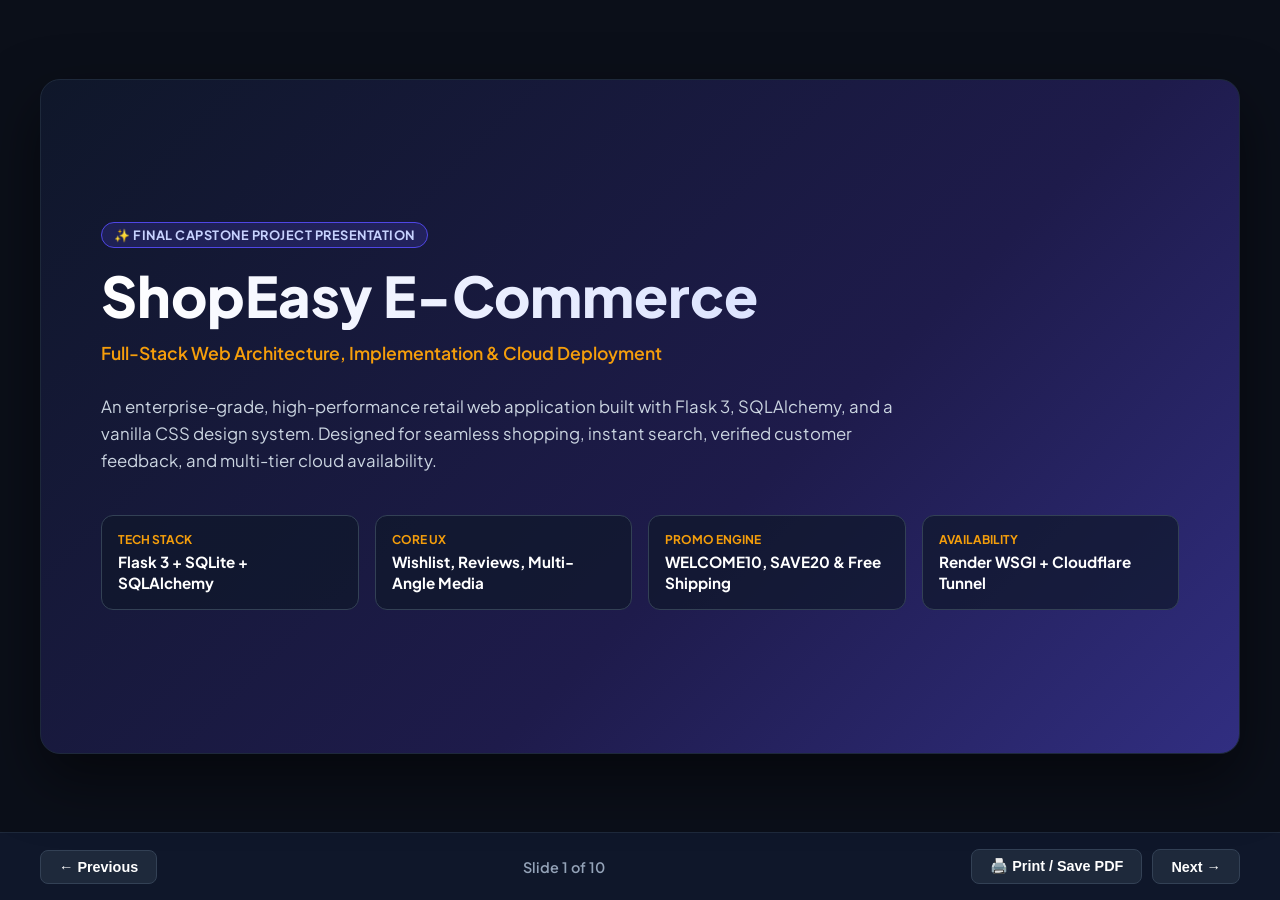
<file: presentation_slides.html>
<!DOCTYPE html>
<html lang="en">
<head>
  <meta charset="UTF-8">
  <meta name="viewport" content="width=device-width, initial-scale=1.0">
  <title>ShopEasy — Project Presentation Slides</title>
  <link rel="preconnect" href="https://fonts.googleapis.com">
  <link rel="preconnect" href="https://fonts.gstatic.com" crossorigin>
  <link href="https://fonts.googleapis.com/css2?family=Plus+Jakarta+Sans:wght@400;500;600;700;800&display=swap" rel="stylesheet">
  <style>
    :root {
      --navy: #0f172a;
      --indigo: #4f46e5;
      --gold: #f59e0b;
      --emerald: #10b981;
      --bg: #0b0f19;
      --card-bg: #131b2e;
      --border: #1e293b;
      --text: #f8fafc;
      --text-muted: #94a3b8;
    }
    * { margin: 0; padding: 0; box-sizing: border-box; }
    body {
      font-family: 'Plus Jakarta Sans', -apple-system, sans-serif;
      background: var(--bg);
      color: var(--text);
      min-height: 100vh;
      display: flex;
      flex-direction: column;
      overflow: hidden;
    }
    .deck-container {
      flex: 1;
      display: flex;
      align-items: center;
      justify-content: center;
      padding: 30px;
      position: relative;
    }
    .slide {
      display: none;
      width: 100%;
      max-width: 1200px;
      aspect-ratio: 16 / 9;
      background: #0f172a;
      border: 1px solid var(--border);
      border-radius: 20px;
      padding: 50px 60px;
      box-shadow: 0 25px 60px rgba(0,0,0,0.5);
      position: relative;
      flex-direction: column;
      animation: fadeIn 0.3s cubic-bezier(0.16, 1, 0.3, 1);
    }
    .slide.active { display: flex; }
    @keyframes fadeIn {
      from { opacity: 0; transform: scale(0.98); }
      to { opacity: 1; transform: scale(1); }
    }
    .slide-badge {
      display: inline-block;
      background: rgba(79, 70, 229, 0.2);
      border: 1px solid var(--indigo);
      color: #c7d2fe;
      font-size: 0.8rem;
      font-weight: 700;
      padding: 4px 12px;
      border-radius: 20px;
      margin-bottom: 12px;
      width: fit-content;
      text-transform: uppercase;
      letter-spacing: 0.5px;
    }
    .slide-title {
      font-size: 2.2rem;
      font-weight: 800;
      color: #fff;
      line-height: 1.2;
      margin-bottom: 8px;
    }
    .slide-sub {
      color: var(--gold);
      font-size: 1.1rem;
      font-weight: 600;
      margin-bottom: 30px;
    }
    .card-grid-3 {
      display: grid;
      grid-template-columns: repeat(3, 1fr);
      gap: 20px;
      flex: 1;
    }
    .card-grid-4 {
      display: grid;
      grid-template-columns: repeat(4, 1fr);
      gap: 18px;
      flex: 1;
    }
    .card-grid-2 {
      display: grid;
      grid-template-columns: 1fr 1fr;
      gap: 24px;
      flex: 1;
    }
    .slide-card {
      background: #1e293b;
      border: 1px solid #334155;
      border-radius: 14px;
      padding: 24px;
      display: flex;
      flex-direction: column;
      position: relative;
      overflow: hidden;
    }
    .slide-card::before {
      content: '';
      position: absolute;
      top: 0; left: 0; right: 0;
      height: 4px;
      background: var(--card-accent, var(--indigo));
    }
    .slide-card.accent-gold { --card-accent: var(--gold); }
    .slide-card.accent-emerald { --card-accent: var(--emerald); }
    .slide-card.accent-indigo { --card-accent: var(--indigo); }
    .slide-card h3 {
      font-size: 1.15rem;
      font-weight: 700;
      color: #fff;
      margin-bottom: 14px;
    }
    .slide-card ul {
      list-style: none;
      display: flex;
      flex-direction: column;
      gap: 10px;
    }
    .slide-card ul li {
      font-size: 0.9rem;
      color: #cbd5e1;
      line-height: 1.45;
      position: relative;
      padding-left: 16px;
    }
    .slide-card ul li::before {
      content: '•';
      position: absolute;
      left: 0;
      color: var(--card-accent, var(--indigo));
      font-weight: bold;
      font-size: 1.2rem;
      line-height: 1;
    }
    .hero-slide {
      justify-content: center;
      background: linear-gradient(135deg, #0f172a 0%, #1e1b4b 60%, #312e81 100%);
    }
    .hero-slide h1 {
      font-size: 3.5rem;
      font-weight: 800;
      margin-bottom: 12px;
      background: linear-gradient(90deg, #fff, #c7d2fe);
      -webkit-background-clip: text;
      -webkit-text-fill-color: transparent;
    }
    .hero-stats {
      display: grid;
      grid-template-columns: repeat(4, 1fr);
      gap: 16px;
      margin-top: 40px;
    }
    .stat-pill {
      background: rgba(15, 23, 42, 0.7);
      border: 1px solid #334155;
      border-radius: 12px;
      padding: 16px;
    }
    .stat-pill small {
      color: var(--gold);
      font-weight: 700;
      font-size: 0.75rem;
      text-transform: uppercase;
      display: block;
      margin-bottom: 4px;
    }
    .stat-pill strong {
      font-size: 0.95rem;
      color: #fff;
    }
    /* Controls bar */
    .controls-bar {
      display: flex;
      justify-content: space-between;
      align-items: center;
      padding: 16px 40px;
      background: #0f172a;
      border-top: 1px solid var(--border);
    }
    .btn-ctrl {
      background: #1e293b;
      border: 1px solid #334155;
      color: #fff;
      padding: 8px 18px;
      border-radius: 8px;
      cursor: pointer;
      font-weight: 600;
      font-size: 0.9rem;
      transition: all 0.2s;
    }
    .btn-ctrl:hover {
      background: var(--indigo);
      border-color: var(--indigo);
    }
    .slide-counter {
      color: var(--text-muted);
      font-weight: 600;
      font-size: 0.9rem;
    }
    @media print {
      body { overflow: visible; background: white; color: black; }
      .controls-bar { display: none; }
      .slide { display: flex !important; page-break-after: always; box-shadow: none; border: 1px solid #ccc; max-width: 100%; aspect-ratio: auto; min-height: 90vh; }
    }
  </style>
</head>
<body>

  <div class="deck-container">
    
    <!-- SLIDE 1 -->
    <div class="slide hero-slide active" data-slide="1">
      <div class="slide-badge">✨ Final Capstone Project Presentation</div>
      <h1>ShopEasy E-Commerce</h1>
      <p class="slide-sub">Full-Stack Web Architecture, Implementation & Cloud Deployment</p>
      <p style="color: #cbd5e1; max-width: 800px; line-height: 1.6; font-size: 1.05rem;">
        An enterprise-grade, high-performance retail web application built with Flask 3, SQLAlchemy, and a vanilla CSS design system. Designed for seamless shopping, instant search, verified customer feedback, and multi-tier cloud availability.
      </p>
      <div class="hero-stats">
        <div class="stat-pill"><small>Tech Stack</small><strong>Flask 3 + SQLite + SQLAlchemy</strong></div>
        <div class="stat-pill"><small>Core UX</small><strong>Wishlist, Reviews, Multi-Angle Media</strong></div>
        <div class="stat-pill"><small>Promo Engine</small><strong>WELCOME10, SAVE20 & Free Shipping</strong></div>
        <div class="stat-pill"><small>Availability</small><strong>Render WSGI + Cloudflare Tunnel</strong></div>
      </div>
    </div>

    <!-- SLIDE 2 -->
    <div class="slide" data-slide="2">
      <div class="slide-badge">Strategic Context</div>
      <h2 class="slide-title">Executive Summary & Problem Statement</h2>
      <p class="slide-sub">Bridging the gap between bloated commerce systems and modern customer expectations</p>
      <div class="card-grid-3">
        <div class="slide-card accent-gold">
          <h3>Market Challenges</h3>
          <ul>
            <li>Excessive third-party dependencies leading to bloated load times and fragile build pipelines.</li>
            <li>High cart abandonment driven by complicated checkouts and opaque shipping estimates.</li>
            <li>Lack of responsive dark mode, live search, and verified customer review transparency.</li>
            <li>Fragile deployment workflows requiring expensive database and infrastructure setups.</li>
          </ul>
        </div>
        <div class="slide-card accent-indigo">
          <h3>The ShopEasy Solution</h3>
          <ul>
            <li>Clean monolithic architecture powered by Python Flask 3.0 & SQLAlchemy 2.0 ORM.</li>
            <li>Atomic stock-management preventing overselling with immediate inventory synchronization.</li>
            <li>Smart promotions engine supporting promo vouchers and real-time shipping threshold meters.</li>
            <li>One-click demo onboarding with pre-seeded Customer & Administrator credentials.</li>
          </ul>
        </div>
        <div class="slide-card accent-emerald">
          <h3>Measurable Impact</h3>
          <ul>
            <li>100% Mobile & Desktop Responsive via custom CSS design system (Plus Jakarta Sans).</li>
            <li>Sub-300ms first contentful paint with zero client-side JavaScript framework overhead.</li>
            <li>Complete order lifecycle management: Pending → Processing → Shipped → Delivered.</li>
            <li>Integrated printable official tax invoices with instant window.print() support.</li>
          </ul>
        </div>
      </div>
    </div>

    <!-- SLIDE 3 -->
    <div class="slide" data-slide="3">
      <div class="slide-badge">Technical Foundation</div>
      <h2 class="slide-title">System Architecture & Technology Stack</h2>
      <p class="slide-sub">Robust separation of concerns spanning presentation, business logic, and persistence</p>
      <div class="card-grid-4">
        <div class="slide-card accent-indigo">
          <h3>Backend Core</h3>
          <ul>
            <li><strong>Flask 3.0.0</strong>: Application factory, URL routing, context processors.</li>
            <li><strong>Flask-Login 0.6.3</strong>: Session authentication and user loaders.</li>
            <li><strong>Werkzeug 3.0.1</strong>: Cryptographic password hashing (scrypt/PBKDF2).</li>
            <li><strong>Gunicorn 22.0.0</strong>: Production WSGI server with multi-worker threads.</li>
          </ul>
        </div>
        <div class="slide-card accent-emerald">
          <h3>Database Layer</h3>
          <ul>
            <li><strong>Flask-SQLAlchemy 3.1.1</strong>: Declarative relational ORM mapping.</li>
            <li><strong>SQLite 3</strong>: Zero-config ACID transactional database.</li>
            <li><strong>Relational Integrity</strong>: Foreign keys, unique constraints, cascade deletion.</li>
            <li><strong>Startup Sync</strong>: Automated schema migration and demo seeding on boot.</li>
          </ul>
        </div>
        <div class="slide-card accent-gold">
          <h3>Frontend UI/UX</h3>
          <ul>
            <li><strong>Jinja2</strong>: Server-rendered templates with base layout inheritance.</li>
            <li><strong>Custom CSS3</strong>: Design tokens, CSS Grid, Flexbox, and Glassmorphism.</li>
            <li><strong>Dark/Light Theme</strong>: Persistent CSS variables via localStorage.</li>
            <li><strong>Vanilla JavaScript</strong>: Debounced live search, modal overlays, toasts.</li>
          </ul>
        </div>
        <div class="slide-card accent-indigo">
          <h3>DevOps & Cloud</h3>
          <ul>
            <li><strong>Render.com</strong>: Automated cloud containerized CI/CD pipeline.</li>
            <li><strong>Procfile</strong>: Standardized cloud WSGI process definition.</li>
            <li><strong>Cloudflare Tunnel</strong>: Zero-trust public HTTPS edge tunnel.</li>
            <li><strong>Git / GitHub</strong>: Version control with clean semantic commits.</li>
          </ul>
        </div>
      </div>
    </div>

    <!-- SLIDE 4 -->
    <div class="slide" data-slide="4">
      <div class="slide-badge">Frontend Experience</div>
      <h2 class="slide-title">Customer Journey & Core Storefront Features</h2>
      <p class="slide-sub">Engineered to drive engagement, product discovery, and rapid conversion</p>
      <div class="card-grid-3">
        <div class="slide-card accent-indigo">
          <h3>Discovery & Live Search</h3>
          <ul>
            <li><strong>Live Search API (/api/search)</strong>: Real-time debounced search dropdown showing image, category, and price.</li>
            <li><strong>Category Filtering</strong>: Filter by Electronics, Clothing, Books, and Home Essentials.</li>
            <li><strong>Multi-Dimensional Sorting</strong>: Sort by Newest, Price Low to High, Price High to Low, Name A-Z.</li>
            <li><strong>Price & Stock Filters</strong>: Filter by maximum budget and in-stock items only.</li>
          </ul>
        </div>
        <div class="slide-card accent-gold">
          <h3>Interaction & Media</h3>
          <ul>
            <li><strong>Multi-Angle Gallery</strong>: Switch smoothly between Front View, Side Angle, Lifestyle Context, and Detail Close-up.</li>
            <li><strong>Quick View Modal</strong>: Inspect item specifications and add to cart directly from the catalog.</li>
            <li><strong>Wishlist System</strong>: Save favorite products with heart icon indicators and one-click 'Move to Cart'.</li>
            <li><strong>Toast Feedback</strong>: Animated, auto-dismissing notifications for user actions.</li>
          </ul>
        </div>
        <div class="slide-card accent-emerald">
          <h3>Trust & Social Proof</h3>
          <ul>
            <li><strong>Verified Reviews</strong>: Authenticated customers can submit 1 to 5 star ratings and reviews.</li>
            <li><strong>Dynamic Score Aggregator</strong>: Calculates average review score and verified purchaser badge.</li>
            <li><strong>Customer Profile Center</strong>: Manage account information and default shipping address.</li>
            <li><strong>Dark / Light Switcher</strong>: Seamless eye-care reading mode across the entire app.</li>
          </ul>
        </div>
      </div>
    </div>

    <!-- SLIDE 5 -->
    <div class="slide" data-slide="5">
      <div class="slide-badge">Transaction Flow</div>
      <h2 class="slide-title">Shopping Cart, Smart Discounts & Checkout</h2>
      <p class="slide-sub">Frictionless conversion funnel designed to prevent abandonment</p>
      <div class="card-grid-2">
        <div class="slide-card accent-indigo">
          <h3>Smart Promotions & Cart Calculations</h3>
          <ul>
            <li><strong>Session-Backed Coupon Engine</strong>: Supports percentage discounts and delivery fee waivers:
              <br>• <code>WELCOME10</code>: 10% off entire cart subtotal.
              <br>• <code>SAVE20</code>: 20% promotional discount for returning shoppers.
              <br>• <code>FREESHIP</code>: Full waiver of the standard $5.00 shipping fee.
            </li>
            <li><strong>Free Shipping Progress Meter</strong>: Live progress bar showing remaining dollars required to unlock free shipping ($50 threshold).</li>
            <li><strong>Stock Boundary Protection</strong>: Interactive quantity selectors guard against exceeding live warehouse inventory.</li>
          </ul>
        </div>
        <div class="slide-card accent-emerald">
          <h3>High-Converting Checkout Flow</h3>
          <ul>
            <li><strong>Saved Address Auto-Fill</strong>: Seamlessly pre-populates shipping address from user profile.</li>
            <li><strong>Interactive Payment Selector</strong>: Interactive tabs for Credit Card, PayPal, and Cash on Delivery.</li>
            <li><strong>Atomic Stock Management</strong>: Validates stock availability, decrements inventory atomically, creates order records, and clears cart items within a single database transaction.</li>
            <li><strong>Direct Post-Order Routing</strong>: Redirects to live visual order tracking upon completion.</li>
          </ul>
        </div>
      </div>
    </div>

    <!-- SLIDE 6 -->
    <div class="slide" data-slide="6">
      <div class="slide-badge">Post-Purchase UX</div>
      <h2 class="slide-title">Fulfillment Tracking & Official Tax Invoicing</h2>
      <p class="slide-sub">Enterprise-grade customer care, auditability, and order tracking</p>
      <div class="card-grid-2">
        <div class="slide-card accent-gold">
          <h3>Visual 4-Stage Fulfillment Tracker</h3>
          <ul>
            <li><strong>Milestone Progress Stepper</strong> on <code>/orders/&lt;id&gt;</code>:
              <br>• <strong>Stage 1:</strong> Order Placed & Confirmed.
              <br>• <strong>Stage 2:</strong> Processing & Packing at Warehouse.
              <br>• <strong>Stage 3:</strong> Dispatched & In-Transit (Shipped).
              <br>• <strong>Stage 4:</strong> Delivered to Customer.
            </li>
            <li><strong>Order History Filter Tabs</strong>: Filter purchases by status (Pending, Processing, Shipped, Delivered).</li>
            <li><strong>Comprehensive Audit</strong>: Detailed recipient information, shipping address, and itemized receipt.</li>
          </ul>
        </div>
        <div class="slide-card accent-indigo">
          <h3>Official Tax Invoice (/orders/&lt;id&gt;/invoice)</h3>
          <ul>
            <li><strong>Dedicated Invoice View</strong>: Formatted with clean corporate branding, unique invoice number (<code>INV-0000X</code>), order date, and customer billing information.</li>
            <li><strong>Itemized Financial Breakdown</strong>: Unit prices, quantities, subtotal, discounts, shipping fees, and grand total paid.</li>
            <li><strong>Print-Ready Styles (@media print)</strong>: Automatically hides navigation, banners, and buttons when printing to paper or saving as a PDF.</li>
          </ul>
        </div>
      </div>
    </div>

    <!-- SLIDE 7 -->
    <div class="slide" data-slide="7">
      <div class="slide-badge">Store Administration</div>
      <h2 class="slide-title">Admin Command Center & Inventory Controls</h2>
      <p class="slide-sub">Real-time operational visibility and streamlined store management</p>
      <div class="card-grid-3">
        <div class="slide-card accent-indigo">
          <h3>Executive KPI Analytics</h3>
          <ul>
            <li><strong>Total Revenue</strong>: Lifetime revenue calculated from all customer orders.</li>
            <li><strong>Total Orders</strong>: Real-time count of active and completed transactions.</li>
            <li><strong>Active Products</strong>: Total live items across all catalog categories.</li>
            <li><strong>Registered Users</strong>: Total customer accounts in the database.</li>
            <li><strong>RBAC Guard</strong>: Protected via <code>@admin_required</code> decorator.</li>
          </ul>
        </div>
        <div class="slide-card accent-gold">
          <h3>Inventory Control</h3>
          <ul>
            <li><strong>One-Click Restock</strong>: Inline <code>+15 Stock</code> pill button to quickly replenish warehouse units.</li>
            <li><strong>Product Addition</strong>: Form to add new products with images, categories, prices, and stock.</li>
            <li><strong>Product Deletion</strong>: Cascading deletion safeguarding related cart records.</li>
            <li><strong>Stock Threshold Alerts</strong>: Color-coded stock badges (In Stock, Low Stock, Sold Out).</li>
          </ul>
        </div>
        <div class="slide-card accent-emerald">
          <h3>Order Fulfillment</h3>
          <ul>
            <li><strong>Live Audit Log</strong>: Real-time view of recent orders with customer contact and totals.</li>
            <li><strong>Inline Status Updater</strong>: Admin can update fulfillment status directly from dropdown:
              <br><em>Pending → Processing → Shipped → Delivered → Cancelled</em>.
            </li>
            <li><strong>Order Inspection</strong>: Direct link to view full customer and item details.</li>
          </ul>
        </div>
      </div>
    </div>

    <!-- SLIDE 8 -->
    <div class="slide" data-slide="8">
      <div class="slide-badge">Data Integrity</div>
      <h2 class="slide-title">Database Schema & Security Framework</h2>
      <p class="slide-sub">Defensive software engineering and secure relational data modeling</p>
      <div class="card-grid-2">
        <div class="slide-card accent-indigo">
          <h3>Relational Entity Models</h3>
          <ul>
            <li><code>User</code>: Authentication credentials, roles, default address, phone.</li>
            <li><code>Category</code> & <code>Product</code>: Hierarchical product classification.</li>
            <li><code>CartItem</code> & <code>WishlistItem</code>: User associations with unique constraints preventing duplicate rows.</li>
            <li><code>Order</code> & <code>OrderItem</code>: Immutable historical snapshot of purchased items, prices, and status.</li>
            <li><code>Review</code>: User-submitted ratings (1-5) and verified buyer feedback.</li>
          </ul>
        </div>
        <div class="slide-card accent-emerald">
          <h3>Security & Hardening</h3>
          <ul>
            <li><strong>Password Cryptography</strong>: Salted hashes generated via Werkzeug scrypt/PBKDF2.</li>
            <li><strong>Role-Based Access Control</strong>: Admin routes gated strictly by administrative permission checks.</li>
            <li><strong>Resource Ownership Verification</strong>: Prevents IDOR vulnerabilities; users can only view their own carts, orders, and invoices.</li>
            <li><strong>Input Sanitization</strong>: Form validation, length constraints, and email format verification.</li>
          </ul>
        </div>
      </div>
    </div>

    <!-- SLIDE 9 -->
    <div class="slide" data-slide="9">
      <div class="slide-badge">DevOps & Cloud</div>
      <h2 class="slide-title">Deployment Pipeline & High Availability</h2>
      <p class="slide-sub">Zero-downtime automated deployment to modern cloud infrastructure</p>
      <div class="card-grid-3">
        <div class="slide-card accent-gold">
          <h3>Local Development</h3>
          <ul>
            <li>Virtual environment (<code>venv</code>) with strictly pinned dependencies.</li>
            <li>SQLite file-based database for zero-config testing.</li>
            <li>Hot-reloading local server on <code>localhost:5000</code>.</li>
            <li>Local <code>.env</code> file managing secret keys.</li>
          </ul>
        </div>
        <div class="slide-card accent-indigo">
          <h3>Render Production Cloud</h3>
          <ul>
            <li>Automated git-push deployment hook on <code>master</code> branch.</li>
            <li>Gunicorn production WSGI server executing <code>gunicorn app:app</code>.</li>
            <li>Automatic database schema migration on startup.</li>
            <li>Free automated SSL certificates and custom domain support.</li>
          </ul>
        </div>
        <div class="slide-card accent-emerald">
          <h3>Cloudflare Edge Tunnel</h3>
          <ul>
            <li>Zero-trust reverse proxy tunneling local server to edge.</li>
            <li>Public HTTPS URL for instant mobile and external testing.</li>
            <li>QUIC protocol transport with DNS resolution checks.</li>
            <li>Protection against DDoS attacks and exposed IP addresses.</li>
          </ul>
        </div>
      </div>
    </div>

    <!-- SLIDE 10 -->
    <div class="slide hero-slide" data-slide="10">
      <div class="slide-badge">Strategic Conclusion</div>
      <h1>Project Summary & Future Roadmap</h1>
      <p class="slide-sub">A production-ready commerce foundation ready for commercial scaling</p>
      <div class="hero-stats" style="grid-template-columns: repeat(3, 1fr);">
        <div class="stat-pill">
          <small>Accomplishments</small>
          <strong>Complete full-stack shopping lifecycle with Dark Mode, Wishlist, Reviews, and Invoicing.</strong>
        </div>
        <div class="stat-pill">
          <small>Engineering</small>
          <strong>Zero frontend dependencies, modular SQLAlchemy architecture, and automated CI/CD.</strong>
        </div>
        <div class="stat-pill">
          <small>Future Vision</small>
          <strong>Stripe live payments, PostgreSQL clustering, and Redis session caching.</strong>
        </div>
      </div>
    </div>

  </div>

  <!-- CONTROLS -->
  <div class="controls-bar">
    <button class="btn-ctrl" onclick="prevSlide()">← Previous</button>
    <div class="slide-counter">Slide <span id="current-slide">1</span> of <span id="total-slides">10</span></div>
    <div style="display: flex; gap: 10px;">
      <button class="btn-ctrl" onclick="window.print()">🖨️ Print / Save PDF</button>
      <button class="btn-ctrl" onclick="nextSlide()">Next →</button>
    </div>
  </div>

  <script>
    let current = 1;
    const slides = document.querySelectorAll('.slide');
    const total = slides.length;
    document.getElementById('total-slides').innerText = total;

    function showSlide(n) {
      if (n < 1) n = total;
      if (n > total) n = 1;
      current = n;
      slides.forEach(s => s.classList.remove('active'));
      document.querySelector(`[data-slide="${current}"]`).classList.add('active');
      document.getElementById('current-slide').innerText = current;
    }

    function nextSlide() { showSlide(current + 1); }
    function prevSlide() { showSlide(current - 1); }

    document.addEventListener('keydown', (e) => {
      if (e.key === 'ArrowRight' || e.key === ' ') nextSlide();
      if (e.key === 'ArrowLeft') prevSlide();
    });
  </script>
</body>
</html>
</file>
